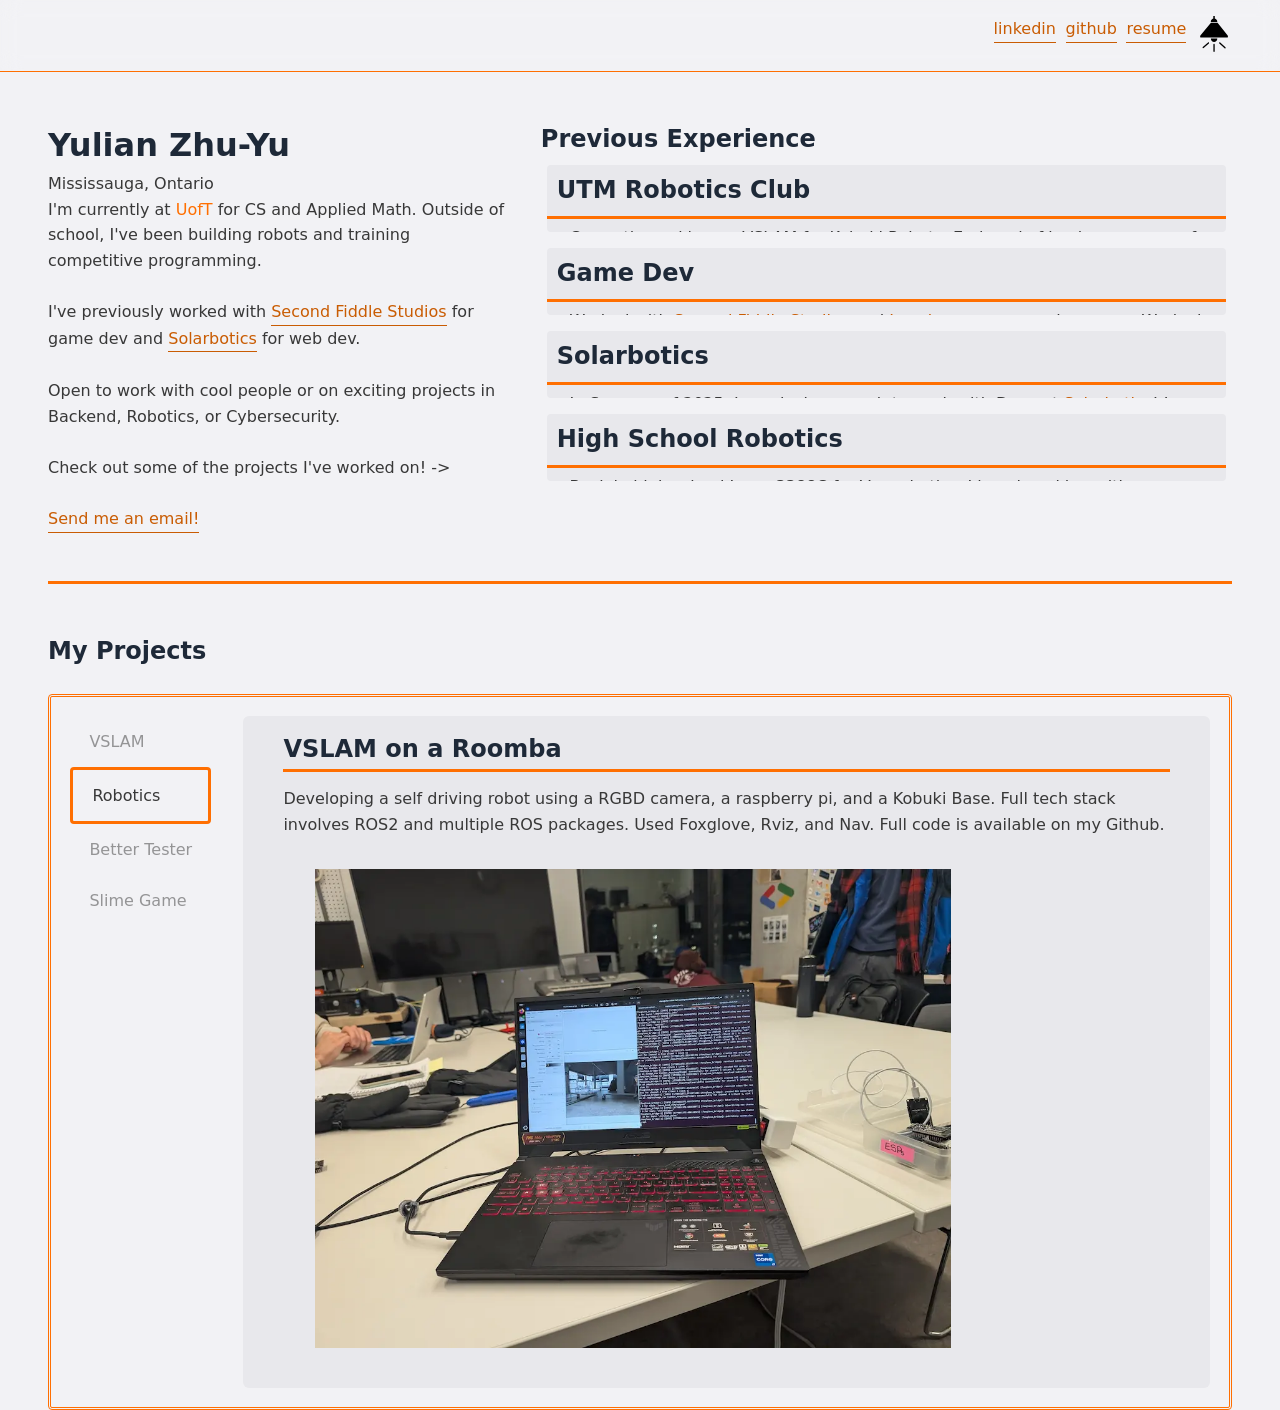
<file: index.html>
<!doctype html>
<html lang="en">

<head>
    <meta charset="UTF-8" />
    <meta name="viewport" content="width=device-width, initial-scale=1.0" />
    <meta name="description"
        content="Portfolio of Yulian Zhu-Yu. Hoping to become the second greatest programmer on earth." />
    <title>Yulian Zhu-Yu</title>
    <link rel="icon" type="image/webp" href="./assets/favicon.webp">
    <script>
        const savedTheme = localStorage.getItem('theme');
        const prefersDark = window.matchMedia('(prefers-color-scheme: dark)').matches;
        const theme = savedTheme || (prefersDark ? 'dark' : 'light');
        document.documentElement.setAttribute('data-theme', theme);
    </script>
    <link rel="stylesheet" href="style.css">
    <script src="main.js" defer></script>
</head>

<body>
    <nav class="navbar">
        <ul class="links-list">
            <li><a href="https://www.linkedin.com/in/yulian-zhu-yu/" target="_blank"
                    rel="noopener noreferrer">linkedin</a>
            </li>
            <li><a href="https://github.com/Jakeiscake2" target="_blank" rel="noopener noreferrer">github</a></li>
            <li><a href="resume.html">resume</a></li>
            <button id="theme-toggle">
                <svg class="icon-lamp-on" width="36" height="36" viewBox="0 0 95 123" stroke-width="5">
                    <style xmlns="http://www.w3.org/2000/svg" type="text/css">
                        .st0 {
                            stroke: currentColor;
                            fill-rule: evenodd;
                            clip-rule: evenodd;
                        }
                    </style>
                    <path class="st0"
                        d="M0.91,73.04h93.37c1.47-1.96,1.25-3.97,0-6L59.64,22.9H37.03L0.91,67.03C-0.1,69.08-0.5,71.1,0.91,73.04 L0.91,73.04z M45.38,97.3c0-1.25,1.02-2.27,2.27-2.27c1.25,0,2.27,1.02,2.27,2.27v23.32c0,1.25-1.02,2.27-2.27,2.27 c-1.25,0-2.27-1.02-2.27-2.27V97.3L45.38,97.3z M65.66,93.83c-0.91-0.85-0.97-2.27-0.12-3.19c0.85-0.91,2.27-0.97,3.19-0.12 l17.98,16.63c0.91,0.85,0.97,2.27,0.12,3.19c-0.85,0.91-2.28,0.97-3.19,0.12L65.66,93.83L65.66,93.83z M27.15,90.47 c0.94-0.82,2.37-0.73,3.19,0.21c0.82,0.94,0.73,2.37-0.21,3.19L12.15,109.6c-0.94,0.82-2.37,0.73-3.19-0.21 c-0.82-0.94-0.73-2.37,0.21-3.19L27.15,90.47L27.15,90.47z M45.09,0h5.13v8.9c4.88,1.17,8.53,5.58,8.53,10.8v0.72h-22.2v-0.72 c0-5.22,3.66-9.63,8.54-10.8V0L45.09,0z M47.82,88.58L47.82,88.58c5.99,0,10.9-4.9,10.9-10.9v-0.7H36.92v0.7 C36.92,83.68,41.82,88.58,47.82,88.58L47.82,88.58z" />
                </svg>
                <svg class="icon-lamp-off" width="36" height="36" viewBox="0 0 95 123" stroke-width="5">
                    <style xmlns="http://www.w3.org/2000/svg" type="text/css">
                        .st0 {
                            stroke: currentColor;
                            fill-rule: evenodd;
                            clip-rule: evenodd;
                        }
                    </style>
                    <path class="st0"
                        d="M0.91,73.04h93.37c1.47-1.96,1.25-3.97,0-6L59.64,22.9H37.03L0.91,67.03C-0.1,69.08-0.5,71.1,0.91,73.04 L0.91,73.04z M45.09,0h5.13v8.9c4.88,1.17,8.53,5.58,8.53,10.8v0.72h-22.2v-0.72 c0-5.22,3.66-9.63,8.54-10.8V0L45.09,0z M47.82,88.58L47.82,88.58c5.99,0,10.9-4.9,10.9-10.9v-0.7H36.92v0.7 C36.92,83.68,41.82,88.58,47.82,88.58L47.82,88.58z" />
                </svg>
            </button>
        </ul>
    </nav>
    <div class="container">
        <div class="grid-container">
            <div>
                <header>
                    <h1>Yulian Zhu-Yu</h1>
                    <p>Mississauga, Ontario</p>
                    <p>I'm currently at <span class="text-accent" title="Toronto, not Texas">UofT</span> for CS and
                        Applied Math.
                        Outside of school, I've been building robots and training competitive
                        programming.
                        <br><br>
                        I've previously worked with <a class="text-link"
                            href="https://www.youtube.com/@SecondFiddleStudio" target="_blank">Second Fiddle
                            Studios</a> for game dev and <a class="text-link"
                            href="https://www.solarbotics.com/ target=" _blank">Solarbotics</a> for web dev.
                        <br><br>
                        Open to work with cool people or on exciting projects in Backend,
                        Robotics, or Cybersecurity.<br><br>
                        Check out some of the projects I've worked on! -><br><br>
                        <a
                            href="&#109;&#97;&#105;&#108;&#116;&#111;&#58;&#121;&#117;&#108;&#105;&#97;&#110;&#46;&#120;&#99;&#46;&#122;&#104;&#117;&#64;&#103;&#109;&#97;&#105;&#108;&#46;&#99;&#111;&#109;">&#83;&#101;&#110;&#100;&#32;&#109;&#101;&#32;&#97;&#110;&#32;&#101;&#109;&#97;&#105;&#108;&#33;</a>
                    </p>
            </div>
            <div>
                <h2>Previous Experience</h2>
                <div class="boxed opened">
                    <h2 class="boxed-title">UTM Robotics Club</h2>
                    <div class="boxed-hidden">
                        <div class="boxed-content">
                            <p>Currently working on VSLAM for Kobuki Robots. End goal of having a swarm of
                                these map out an area. Also hosting workshops and making robot arms.
                            </p>
                            <img class="boxed-pictures" src="assets/robotics-lab.webp"
                                alt="Picture of the hacklab and Rviz">
                        </div>
                    </div>
                </div>
                <div class="boxed opened">
                    <h2 class="boxed-title">Game Dev</h2>
                    <div class="boxed-hidden">
                        <div class="boxed-content">
                            <p>Worked with <a class="text-link" href="https://www.youtube.com/@SecondFiddleStudio"
                                    target="_blank">Second Fiddle
                                    Studios</a> and <a class="text-link" href="https://loneka.com/"
                                    target="_blank">Loneka</a> on an upcoming game. Worked in Roblox with Luau and
                                handled fullstack. Also took part in GMTK 2026! we did not do good.
                            </p>

                            <video class="boxed-pictures" autoplay loop muted playsinline width="600">
                                <source src="./assets/deskmenu.mp4" type="video/mp4">
                            </video>
                        </div>
                    </div>
                </div>
                <div class="boxed">
                    <h2 class="boxed-title">Solarbotics</h2>
                    <div class="boxed-hidden">
                        <div class="boxed-content">
                            <p>In Summer of 2025, I was lucky enough to work with Dave at <a class="text-link"
                                    href="https://www.solarbotics.com/ target=" _blank">Solarbotics</a>!
                                I learnt a lot about websites, servers, and Linux. Rebuilt the entire website in
                                Wordpress, migrated way too many products, and added store-online inventory. <br><br>
                                They sell kits,
                                motors, and tools. If
                                you ever need electronic parts,
                                check <a class="text-link" href="https://www.solarbotics.com/ target=" _blank">them
                                    out!</a>
                            </p>

                            <figure>
                                <img class="boxed-pictures" src="assets/solarbotics.webp"
                                    alt="Desk where I worked over the summer">
                                <figcaption>Many hours spent here</figcaption>
                            </figure>
                        </div>
                    </div>
                </div>
                <div class="boxed">
                    <h2 class="boxed-title">High School Robotics</h2>
                    <div class="boxed-hidden">
                        <div class="boxed-content">
                            <p>Back in high school I was 3388C for Vex robotics. I loved working with my
                                friends to build something cool and win tournaments. </p>

                            <figure>
                                <img class="boxed-pictures" src="assets/provs.webp" alt="Winning Alberta Provincials!">
                                <figcaption>109 to 100 for the Blue Alliance!</figcaption>
                            </figure>
                        </div>
                    </div>
                </div>

            </div>

        </div>
        <div class="divider">
            <hr>
        </div>

        <h2>My Projects</h2>
        <div class="rail">
            <div>
                <div class="rail-item" data-target="content-a">VSLAM</div>
                <div class="rail-item is-active" data-target="content-b">Robotics</div>
                <div class="rail-item" data-target="content-c">Better Tester</div>
                <div class="rail-item" data-target="content-d">Slime Game</div>
            </div>

            <div class="rail-display">
                <div id="content-a" class="rail-block is-visible">
                    <div class="rail-box">
                        <h2 class="rail-title">VSLAM on a Roomba</h2>
                        <p>Developing a self driving robot using a RGBD camera, a raspberry pi, and a Kobuki Base. Full
                            tech stack involves ROS2 and multiple ROS packages. Used Foxglove, Rviz, and Nav. Full code
                            is available on my Github.</p>
                        <img class="boxed-pictures" src="assets/robotics-lab.webp"
                            alt="Picture of the hacklab and Rviz">
                    </div>
                </div>
                <div id="content-b" class="rail-block">
                    <div class="rail-box">
                        <h2 class="rail-title">High School Robotics</h2>
                        <p>I had many hats during our 3 seasons. I worked on mechanical, design, and programming. Below
                            is a picture of our robot. The code is on my github.</p>
                        <a href="https://github.com/Jakeiscake2/from-milk" target="_blank"
                            rel="noopener noreferrer">final
                            code</a>

                        <figure>
                            <img class="boxed-pictures" src="assets/provs_robot.webp"
                                alt="Our robot going into Alberta Provincials">
                            <figcaption>Take a peek at our final robot!</figcaption>
                        </figure>
                    </div>
                </div>
                <div id="content-c" class="rail-block">
                    <div class="rail-box">
                        <h2 class="rail-title">Better Tester</h2>
                        <p>This was a program I made using the on board touch screen to control motors. It
                            was meant
                            as
                            an upgrade to the included testing software which count only control one motor
                            at a
                            time. It
                            was a really neat project which allowed me to get into OOP with classes and
                            learn how
                            displays work. Now I'm looking into OpenGL other GUI libraries.
                        </p>
                        <img class="boxed-pictures" src="assets/better_tester.webp"
                            alt="Screen divided into 8 boxes with numbers for motors">
                    </div>
                </div>
                <div id="content-d" class="rail-block">
                    <div class="rail-box">
                        <h2 class="rail-title">Slime Game</h2>
                        <p>A buggy project I made in grade 9 as a CALM project. Made using pygame as a desktop
                            application. I since ported it to itch, with a couple improvements. It's nice to look back
                            and see how much I've progressed as a programmer.
                        </p>
                        <a href="https://u-lan.itch.io" target="_blank" rel="noopener noreferrer">itch.io link</a>


                        <figure>
                            <img class="boxed-pictures" src="assets/slime.webp" alt="Buggy Slime Game">
                            <figcaption>So many bugs in this.</figcaption>
                        </figure>
                    </div>
                </div>
            </div>
        </div>
    </div>
</body>

</html>

<!-- YIPPEE 
Adding fun features  
standardize formatting between previous work and projects
-->
</file>
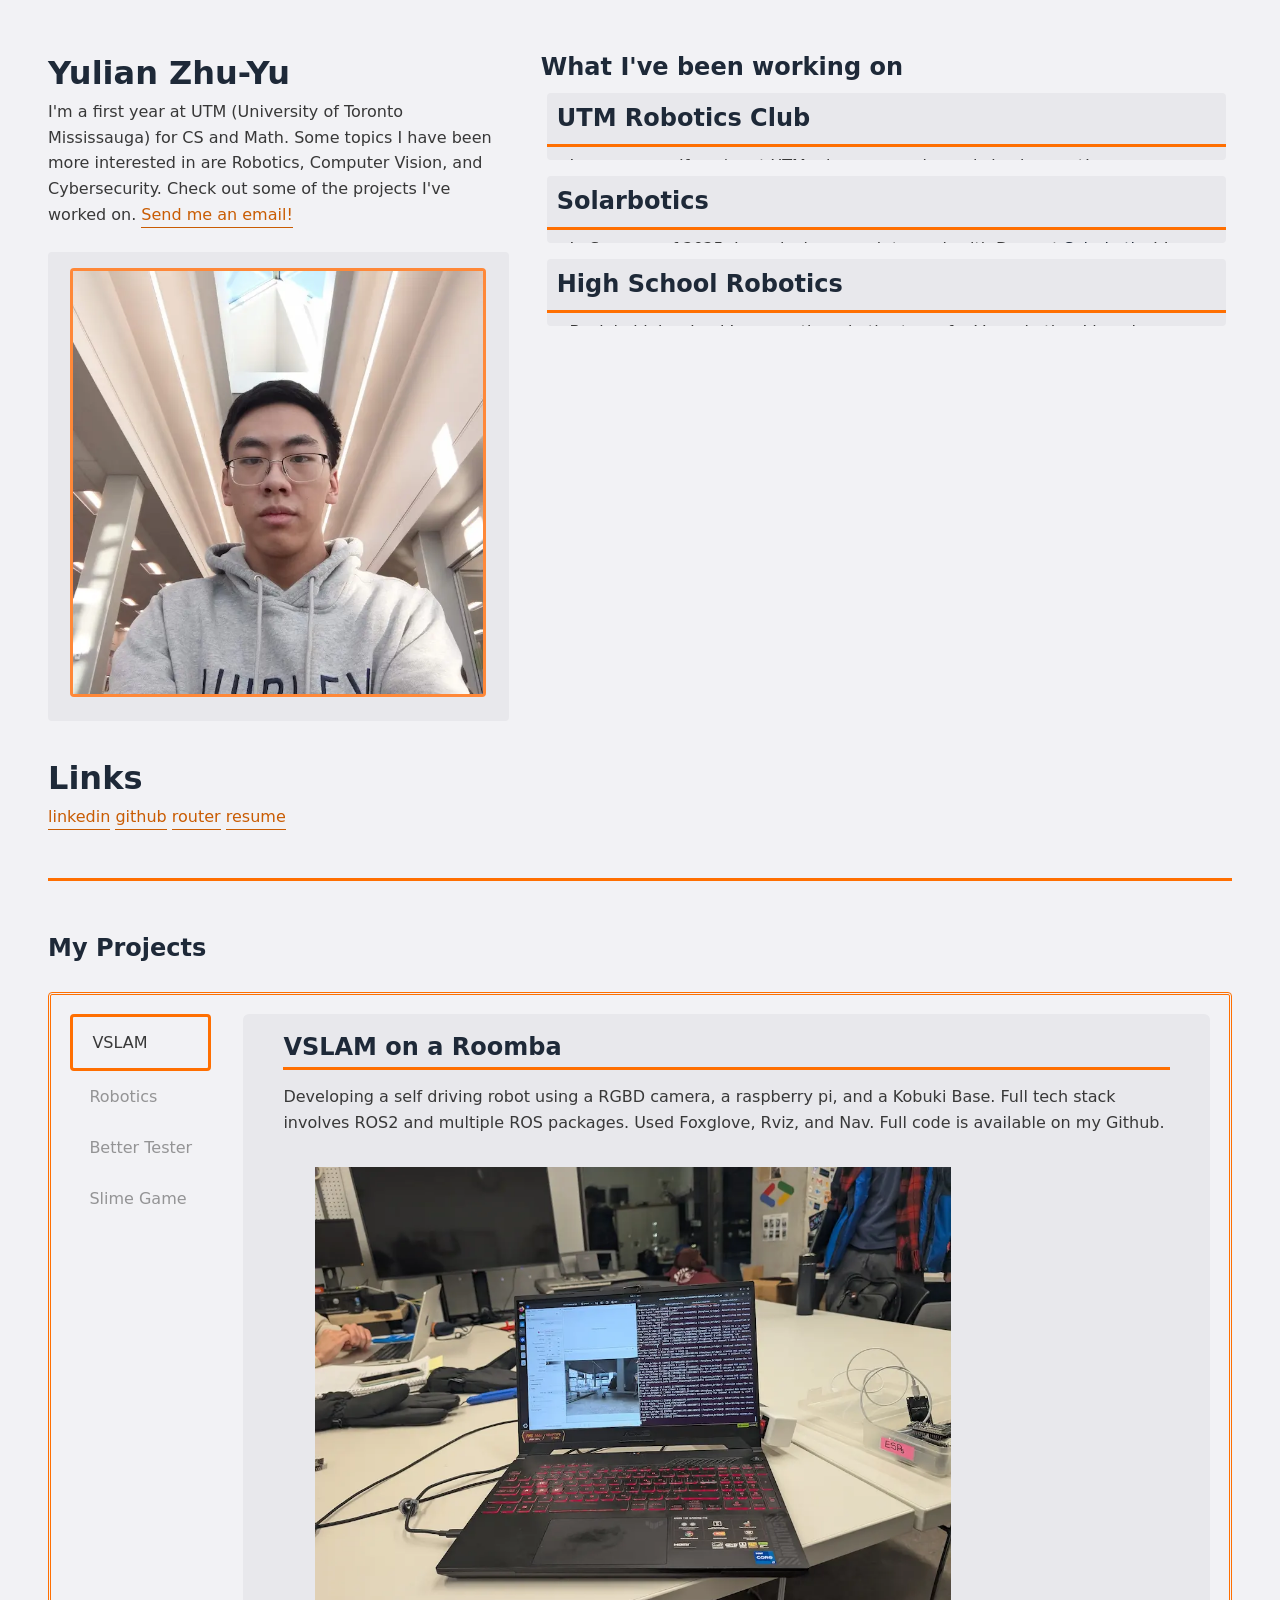
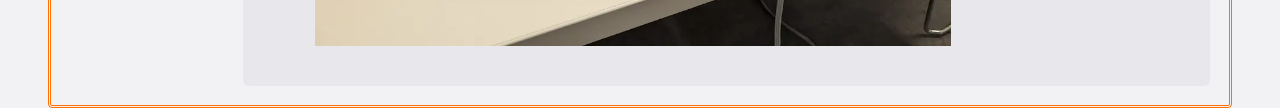
<file: front.html>
<!doctype html>
<html lang="en">

<head>
    <meta charset="UTF-8" />
    <meta name="viewport" content="width=device-width, initial-scale=1.0" />
    <meta name="description"
        content="Portfolio of Yulian Zhu-Yu. Hoping to become the second greatest programmer on earth." />
    <title>Yulian Zhu-Yu</title>
    <link rel="icon" type="image/webp" href="./assets/favicon.webp">
    <link rel="stylesheet" href="style.css">
    <script src="main.js" defer></script>
</head>

<body class="container">

    <div class="grid-container">
        <div>
            <h1>Yulian Zhu-Yu</h1>
            <p>I'm a first year at UTM (University of Toronto Mississauga) for
                CS and Math. Some topics I have been more interested in are Robotics, Computer Vision, and
                Cybersecurity. Check out some of the projects I've worked on.
                <a
                    href="&#109;&#97;&#105;&#108;&#116;&#111;&#58;&#121;&#117;&#108;&#105;&#97;&#110;&#46;&#120;&#99;&#46;&#122;&#104;&#117;&#64;&#103;&#109;&#97;&#105;&#108;&#46;&#99;&#111;&#109;">&#83;&#101;&#110;&#100;&#32;&#109;&#101;&#32;&#97;&#110;&#32;&#101;&#109;&#97;&#105;&#108;&#33;</a>
            </p>
            <div class="profile-card">
                <img class="profile-picture" src="assets/me_pfp.webp" alt="Yulian Zhu-Yu" width="340px" height="340px">
            </div>
        </div>
        <div>
            <h2>What I've been working on</h2>
            <div class="boxed opened">
                <h2 class="boxed-title">UTM Robotics Club</h2>
                <div class="boxed-hidden">
                    <div class="boxed-content">
                        <p>In progress...
                            If you're at UTM, please come by and check us out!
                        </p>
                        <img class="boxed-pictures" src="assets/robotics-lab.webp" alt="Picture of the hacklab and Rviz"
                            width="400px" height="300px">
                    </div>
                </div>
            </div>
            <div class="boxed">
                <h2 class="boxed-title">Solarbotics</h2>
                <div class="boxed-hidden">
                    <div class="boxed-content">
                        <p>In Summer of 2025, I was lucky enough to work with Dave at <a
                                href="https://www.solarbotics.com">Solarbotics</a>!
                            I learnt a lot about websites, servers, and Linux. They sell kits, motors, and tools. If
                            you ever need electronic parts,
                            check them out!
                        </p>

                        <figure>
                            <img class="boxed-pictures" src="assets/solarbotics.webp"
                                alt="Desk where I worked over the summer" width="500px" height="400px">
                            <figcaption>Many hours spent here</figcaption>
                        </figure>
                    </div>
                </div>
            </div>
            <div class="boxed">
                <h2 class="boxed-title">High School Robotics</h2>
                <div class="boxed-hidden">
                    <div class="boxed-content">
                        <p>Back in high school I was on the robotics team for Vex robotics. I loved working with my
                            friends to build something cool and win tournaments. </p>

                        <figure>
                            <img class="boxed-pictures" src="assets/provs.webp" alt="Winning Alberta Provincials!"
                                width="500px" height="400px">
                            <figcaption>109 to 100 for the Blue Alliance!</figcaption>
                        </figure>
                    </div>
                </div>
            </div>

        </div>
        <div>
            <h1>Links</h1>
            <div class="links-lists">
                <a href="https://www.linkedin.com/in/yulian-zhu-yu/" target="_blank"
                    rel="noopener noreferrer">linkedin</a>
                <a href="https://github.com/Jakeiscake2" target="_blank" rel="noopener noreferrer">github</a>
                <a href="http://192.168.1.254/">router</a>
                <a href="resume.html">resume</a>
            </div>
        </div>
    </div>
    <div class="divider">
        <hr>
    </div>

    <h2>My Projects</h2>
    <div class="rail">
        <div>
            <div class="rail-item is-active" data-target="content-a">VSLAM</div>
            <div class="rail-item" data-target="content-b">Robotics</div>
            <div class="rail-item" data-target="content-c">Better Tester</div>
            <div class="rail-item" data-target="content-d">Slime Game</div>
        </div>

        <div class="rail-display">
            <div id="content-a" class="rail-block is-visible">
                <div class="rail-box">
                    <h2 class="rail-title">VSLAM on a Roomba</h2>
                    <p>Developing a self driving robot using a RGBD camera, a raspberry pi, and a Kobuki Base. Full
                        tech stack involves ROS2 and multiple ROS packages. Used Foxglove, Rviz, and Nav. Full code
                        is available on my Github.</p>
                    <img class="boxed-pictures" src="assets/robotics-lab.webp" alt="Picture of the hacklab and Rviz"
                        width="700px" height="530px">
                </div>
            </div>
            <div id="content-b" class="rail-block">
                <div class="rail-box">
                    <h2 class="rail-title">High School Robotics</h2>
                    <p>I had many hats during our 3 seasons. I worked on mechanical, design, and programming. Below
                        is a picture of our robot. The code is on my github.</p>
                    <a href="https://github.com/Jakeiscake2/from-milk" target="_blank" rel="noopener noreferrer">final
                        code</a>

                    <figure>
                        <img class="boxed-pictures" src="assets/provs_robot.webp"
                            alt="Our robot going into Alberta Provincials" width="700px" height="700px">
                        <figcaption>Take a peek at our final robot!</figcaption>
                    </figure>
                </div>
            </div>
            <div id="content-c" class="rail-block">
                <div class="rail-box">
                    <h2 class="rail-title">Better Tester</h2>
                    <p>This was a program I made using the on board touch screen to control motors. It
                        was meant
                        as
                        an upgrade to the included testing software which count only control one motor
                        at a
                        time. It
                        was a really neat project which allowed me to get into OOP with classes and
                        learn how
                        displays work. Now I'm looking into OpenGL other GUI libraries.
                    </p>
                    <img class="boxed-pictures" src="assets/better_tester.webp"
                        alt="Screen divided into 8 boxes with numbers for motors" width="700px" height="530px">
                </div>
            </div>
            <div id="content-d" class="rail-block">
                <div class="rail-box">
                    <h2 class="rail-title">Slime Game</h2>
                    <p>A buggy project I made in grade 9 as a CALM project. Made using pygame as a desktop
                        application. I since ported it to itch, with a couple improvements. It's nice to look back
                        and see how much I've progressed as a programmer.
                    </p>
                    <a href="https://u-lan.itch.io" target="_blank" rel="noopener noreferrer">itch.io link</a>


                    <figure>
                        <img class="boxed-pictures" src="assets/slime.webp" alt="Buggy Slime Game" width="700px"
                            height="530px">
                        <figcaption>So many bugs in this.</figcaption>
                    </figure>
                </div>
            </div>
        </div>
    </div>
</body>

</html>

<!-- YIPPEE 
Adding fun features  
standardize formatting between previous work and projects
-->
</file>
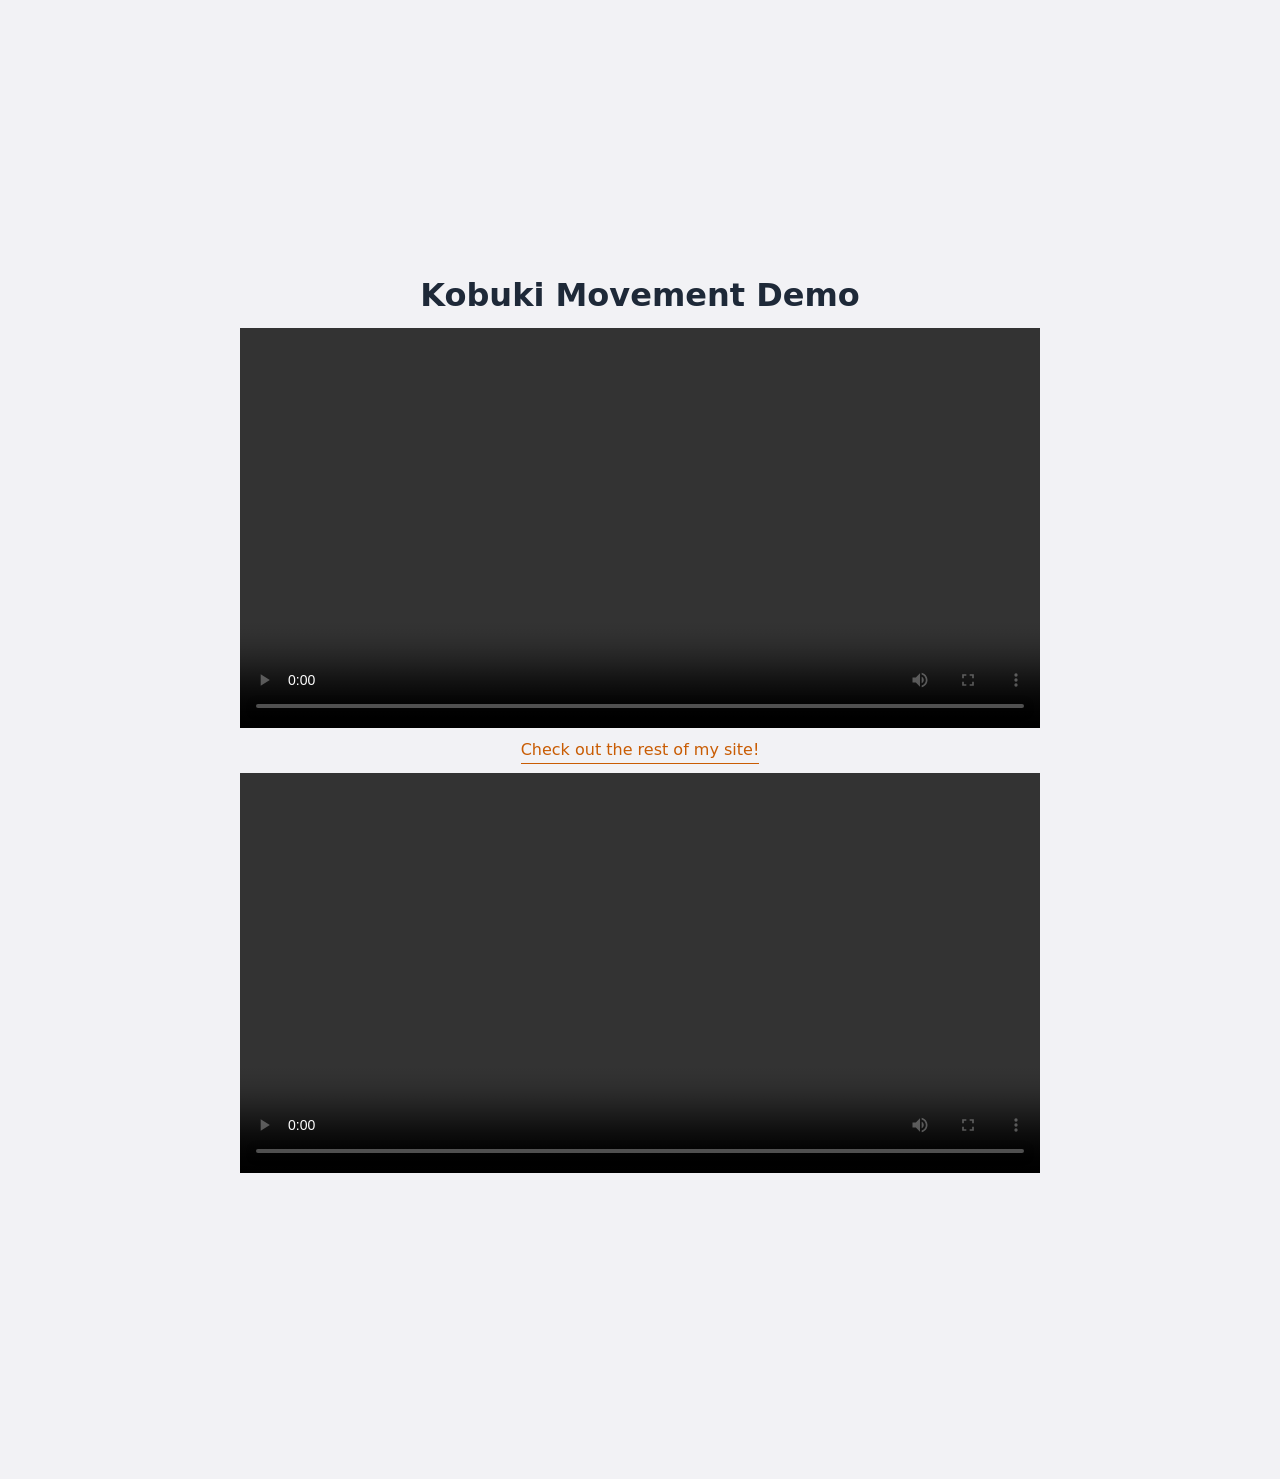
<file: kobuki_demo.html>
<!doctype html>
<html lang="en">

<head>
    <meta charset="UTF-8" />
    <meta name="viewport" content="width=device-width, initial-scale=1.0" />
    <meta name="description"
        content="VSLAM Kobuki Demo - Yulian Zhu-Yu. Hoping to become the second greatest programmer on earth." />
    <title>VSLAM Kobuki Demo </title>
    <link rel="icon" type="image/webp" href="./assets/favicon.webp">
    <link rel="stylesheet" href="style.css">
    <script src="main.js" defer></script>
</head>

<body class="centered" style="margin-top: 30vh; ">
    <h1>Kobuki Movement Demo</h1>
    <video class="max-video centered" controls>
        <source src="./assets/kobuki_demo.mp4" type="video/mp4">
        Your browser does not support the video tag.
    </video>
    <hr>
    <a href="index.html">Check out the rest of my site!</a>
    <hr>
    <video class="max-video centered" controls>
        <source src="./assets/5ring.mp4" type="video/mp4">
        Your browser does not support the video tag.
    </video>
    <video autoplay loop muted playsinline width="600">
        <source src="./assets/dance.mp4" type="video/mp4">
    </video>
</body>

</html>

<!-- YIPPEE 
Adding fun features  
standardize formatting between previous work and projects
-->
</file>
<file: style.css>
:root {
    --bg-color: #f2f2f5;
    --bg-secondary: #e8e8ec;
    --text-primary: #1e2938;
    --text-secondary: #383838;
    --accent: #ff6f01;
    --accent-light: #FF8838;
    --accent-dark: #C95C03;
    --font-stack: system-ui, sans-serif;
}

[data-theme="dark"] {
    --bg-color: #383838;
    --bg-secondary: #212121;
    --text-primary: #fafaf8;
    --text-secondary: #efefef;
    --accent: #FC8422;
    --accent-light: #f7ae5e;
    --accent-dark: #d96a10;
    --font-stack: system-ui, sans-serif;
}

body {
    transition: background-color 0.2s ease, color 0.2s ease;
}

#theme-toggle {
    background: transparent;
    border: 0;
    color: #00000000;
}

#theme-toggle:hover svg {
    color: var(--accent-light);
    transition: all 0.2s ease;
}

.icon-lamp-on {
    display: inline-block;
    color: #00000000;
}

.icon-lamp-off {
    display: none;
}

[data-theme="dark"] .icon-lamp-on {
    display: none;
}

[data-theme="dark"] .icon-lamp-off {
    display: inline-block;
    color: var(--accent-dark);
}

*,
*::before,
*::after {
    box-sizing: border-box;
    margin: 0;
    padding: 0;
}

body {
    background-color: var(--bg-color);
    color: var(--text-primary);
    font-family: var(--font-stack);
    line-height: 1.6;
    padding: 0;
    margin: 0;
}

.container {
    max-width: 1296px;
    margin: 0 auto;
    padding: 0 3rem;
}

.navbar {
    max-width: 1296px;
    margin: 0 auto;
    padding: 1rem 3rem;
    backdrop-filter: blur(10px);
    display: flex;
    justify-content: flex-end;
    border-bottom: 1px solid var(--accent);
    position: sticky;
    top: 0;
    left: 0;
    right: 0;
    z-index: 9999;
}

.links-list {
    display: flex;
    list-style: none;
    margin: 0;
    padding: 0;
    gap: 0.6rem;
}

a {
    color: var(--accent-dark);
    text-decoration: none;
    display: inline-block;
    border-bottom: 1px solid var(--accent-dark);
}

a:hover {
    color: var(--accent);
    border-bottom-color: var(--accent);
    transition: all 0.2s ease;
}

.profile-card {
    background: var(--bg-secondary);
    border-radius: 4px;
    margin-top: 1.5rem;
    max-width: min(100%, 50vw);
    aspect-ratio: 1;
    padding: 1em 1.4rem;
}

.profile-picture {
    width: 100%;
    height: 100%;
    border-radius: 4px;
    object-fit: cover;
    position: relative;
    max-width: 100%;
    top: 0;
    left: 0;
    transition: opacity 0.4s ease;
    border: 3px solid var(--accent-light);
}

.grid-container {
    display: grid;
    grid-template-columns: 2fr 3fr;
    gap: 2rem;
    padding: 3em 0;
}

h1 {
    color: var(--text-primary);
}

p {
    color: var(--text-secondary);
}

.text-accent {
    color: var(--accent);
}

.text-link a {
    color: var(--accent-dark)
}

.boxed {
    background-color: var(--bg-secondary);
    margin: 0.4em 0.4em 1em 0.4rem;
    border-radius: 4px;
}

.boxed-title {
    font-size: 1.5rem;
    padding: 0.4rem;
    margin: 0.2em 0.2em 0 0.2rem;
    cursor: pointer;
}

/* .boxed-title:hover {
    color: var(--accent);
} */

.boxed-content {
    min-height: 0;
    display: flex;
    flex-direction: column;
    padding: 0 1rem;
}

.boxed-content a:not(.text-link) {
    color: var(--text-primary);
}

.boxed-hidden {
    padding-left: 0.6rem;
    display: grid;
    grid-template-rows: 0fr;
    overflow: hidden;
    transition: grid-template-rows 0.5s ease-out;
    border-top: 3px solid var(--accent);
    padding: 0.4rem;
}

.boxed:hover .boxed-hidden {
    grid-template-rows: 1fr;
}

.boxed-pictures {
    box-sizing: border-box;
    padding: 2rem;
    border-radius: 3px;
    max-width: 700px;
    width: 100%;
    height: auto;
}

.divider {
    padding-bottom: 3rem;
}

hr {
    border: none;
    border-bottom: 3px solid var(--accent);
}

.rail-block {
    display: none;
}

.rail-block.is-visible {
    display: block;
    min-height: 1rem;
}

.rail-item.is-active {
    color: var(--text-secondary);
    opacity: 1;
    border: 3px solid var(--accent);
}

.rail-item:hover {
    opacity: 1;
    border: 3px double var(--accent-dark);
}

.rail {
    display: flex;
    gap: 2rem;
    background-color: var(--bg-color);
    border-radius: 4px;
    padding: 1.2rem;
    border: 3px double var(--accent);
    margin-top: 1.5em;
}

.rail-item {
    cursor: pointer;
    opacity: 0.5;
    transition: all 0.2s ease;
    padding: 0.8rem 1.2rem;
    border-radius: 4px;
    color: var(--text-secondary);
    font-family: var(--font-stack);
    width: 100%;
    outline: none;
}

.rail-display {
    flex: 1;
    border-radius: 6px;
    min-height: 380px;
    padding: 0 1.5rem;
    position: relative;
    background-color: var(--bg-secondary);
}

.rail-box {
    border-radius: 4px;
    padding: 0 1rem;
}

.rail-title {
    font-size: 1.5rem;
    margin: 0.6em 0;
    border-bottom: 3px solid var(--accent);
}

.max-video {
    width: 99vw;
    max-width: 800px;
    height: auto;
    margin: 0.5vw 0.5vw 0.5vw 0.5vw;
}

.centered {
    display: grid;
    place-items: center;
}

@media (max-width: 900px) {
    .grid-container {
        grid-template-columns: 1fr;
        gap: 2rem;
        padding: 2em 0 0 0;
    }

    .rail {
        flex-direction: column;
        gap: 1rem;
    }

    .rail-item {
        text-align: center;
        white-space: nowrap;
        width: auto;
    }

    .rail-display {
        min-height: auto;
    }

    hr {
        width: 100%;
        margin: 3em auto;
    }
}

@media (max-width: 480px) {
    .grid-container {
        padding: 1.5em 0 0 0;
    }

    h1 {
        font-size: 1.6rem;
    }

    .boxed-header {
        padding: 0.8em 1rem;
    }
}
</file>
